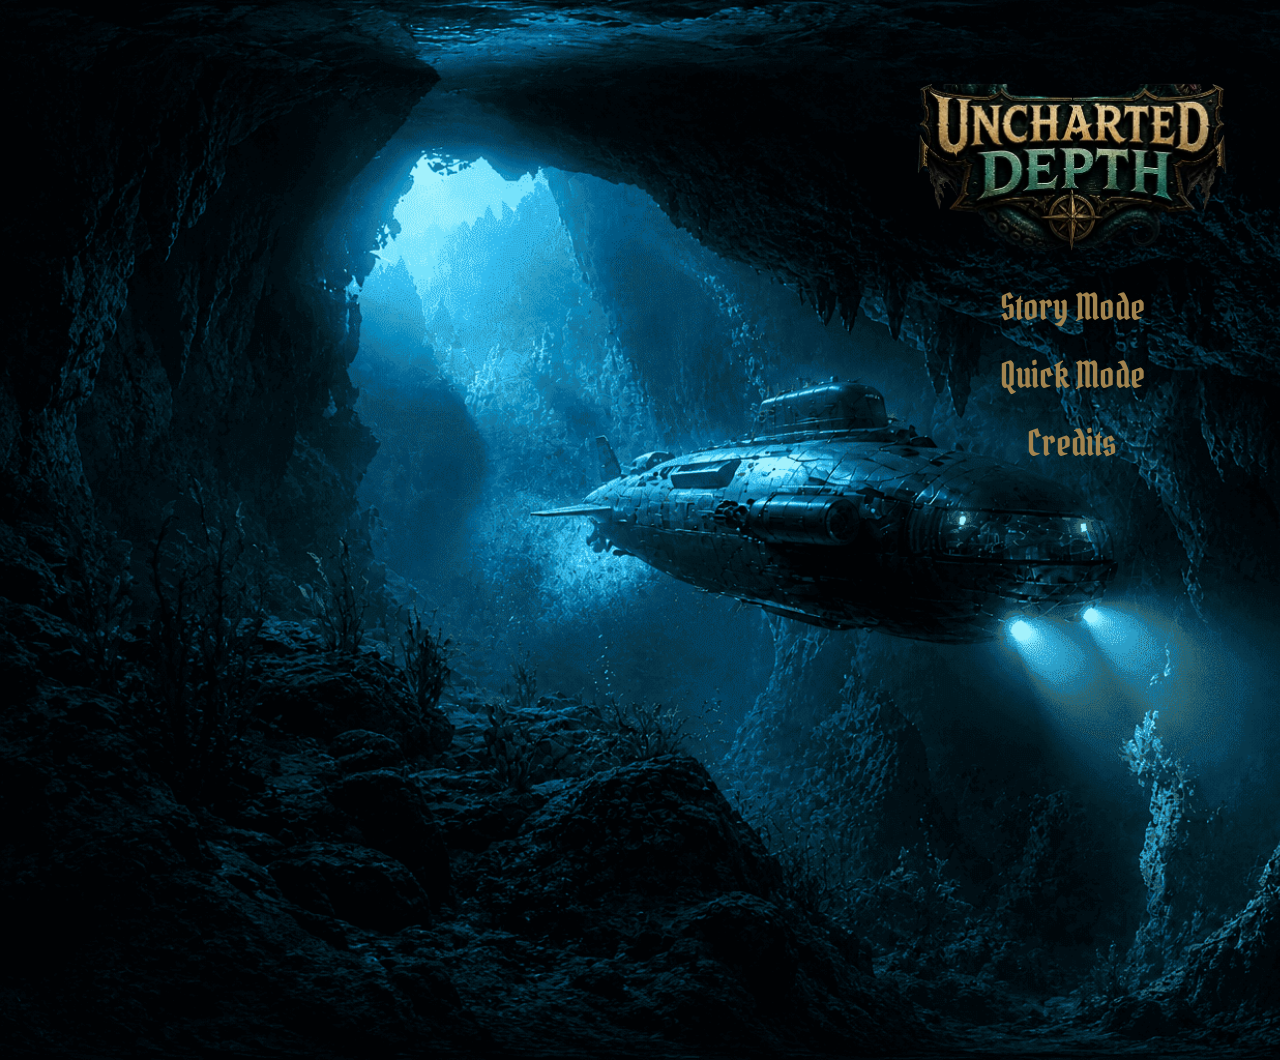
<file: index.html>
<!DOCTYPE html>
<html lang="en">

<head>
    <meta charset="UTF-8">
    <meta name="viewport" content="width=device-width, initial-scale=1.0">
    <link rel="stylesheet" href="common.css">
    <link rel="stylesheet" href="LinusS/landingPage.css">
    <link rel="stylesheet" href="SaraB/winRatePage.css">
    <link rel="stylesheet" href="SaraK/comparePage.css">
    <title>Uncharted Depth</title>
</head>

<body>

    <audio id="waveSound" src="./audioFile/WaveSound.mp3"></audio>
    <audio id="subSound" src="./audioFile/SubmarineSonar.mp3"></audio>
    <audio id="pirateStoryPart1" src="./audioFile/audio_part1.mp3"></audio>
    <audio id="pirateStoryPart2" src="./audioFile/audio_part2.mp3"></audio>

    <main id="firstPage" class="">
        <div id="firstPageItemContainer">
            <img id="firstPageLogo" src="./images/Logo.png" alt="">
            <button id="storyModeButton" class="firstPageButtons title">Story Mode</button>
            <button id="quickModeButton" class="firstPageButtons title">Quick Mode</button>
            <button id="creditsButton" class="firstPageButtons title">Credits</button>
        </div>
    </main>



    <main id="storyPage" class="hide">
        <div id="pirateSkull">
            <img src="./images/pirateFace.png" alt="" class="pirateSkull">
            <img src="./images/pirateJaw.png" alt="" class="pirateJaw animation" id="skullJaw1">
        </div>
        <div class="storyText" id="storyTextPart1"></div>
        <div id="continueStoryContainer">
            <button id="continueButtonStory" class="firstPageButtons title hide">Continue</button>
        </div>
    </main>

    <main id="portalPage" class="hide">
        <div id="pirateSkull">
            <img src="./images/pirateFace.png" alt="" class="pirateSkull">
            <img src="./images/pirateJaw.png" alt="" class="pirateJaw animation" id="skullJaw2">
        </div>
        <div class="storyText" id="storyTextPart2"></div>
        <button id="portalPageGlow"></button>
    </main>

    <main id="landingPageContainer" class="hide">
        <h4 id="creatureText">Top 5 Creatures of All Time </h4>
        <button id="comparePageButton">View and Compare All Creatures</button>
        <div id="topSectionLandingPage">
            <div id="containerAllMonstersBoxLanding">
            </div>
            <div id="specialtyContainer">
                <div id="monsterPic">
                    <img src="./images/smallPicBorder.svg" id="smallPicBorder" style="display: none;">
                    <img src="./images/Line 4.svg" id="smallLine" style="display: none;">
                    <div class="cropBox"></div>
                    <p id="rankMonsterName"></p>
                    <img src="./images/glassGlobe.png" alt="">
                    <div id="smallMonsterPic"></div>
                </div>
                <div id="rates">
                    <div id="monsterRanking" class="child"></div>
                    <div id="specialty" class="child"></div>
                    <div id="winRate" class="child"></div>
                </div>
            </div>

        </div>


        <div id="bottomSectionLandingPage">
            <div id="scoreboardContainer">
                <div id="disciplineButtons">
                    <button class="disciplineButton title" id="fightingDiscipline"
                        data-disciplineid="5">Fighting</button>
                    <button class="disciplineButton title" id="raceDiscipline" data-disciplineid="4">Race</button>
                    <button class="disciplineButton title" id="hidenseekDiscipline" data-disciplineid="3">Hide n
                        Seek</button>
                    <button class="disciplineButton title" id="mazeDiscipline" data-disciplineid="1">Maze</button>
                    <button class="disciplineButton title" id="huntDiscipline" data-disciplineid="2">Hunt</button>
                    <button class="disciplineButton title" id="coachesImpactButton">Coaches Impact &nbsp;></button>
                </div>
                <div id="scoreboardBottomSection">
                    <div id="scoreboardSeasonContainer">
                        <p class="text">Seasons</p>
                        <div id="scoreboardScrollContainer">
                            <button class="seasonButton title" id="season1Landing" data-currentseason="1">1</button>
                            <button class="seasonButton title" id="season2Landing" data-currentseason="2">2</button>
                            <button class="seasonButton title" id="season3Landing" data-currentseason="3">3</button>
                            <button class="seasonButton title" id="season4Landing" data-currentseason="4">4</button>
                            <button class="seasonButton title" id="season5Landing" data-currentseason="5">5</button>
                            <button class="seasonButton title" id="season6Landing" data-currentseason="6">6</button>
                            <button class="seasonButton title" id="season7Landing" data-currentseason="7">7</button>
                            <button class="seasonButton title" id="season8Landing" data-currentseason="8">8</button>
                            <button class="seasonButton title" id="season9Landing" data-currentseason="9">9</button>
                            <button class="seasonButton title" id="season10Landing" data-currentseason="10">10</button>
                        </div>

                    </div>
                    <div id="scoreboardStatsContainer">
                        <div id="scoreboardListingTitles">
                            <div class="text">Placement</div>
                            <div class="text">Creature</div>
                            <div class="text">Points</div>
                        </div>
                        <div id="creatureScoreboardStats">
                        </div>
                    </div>
                </div>
            </div>
    </main>


    <main id="comparePage" class="hide">
        <img src="./images/backArrow.png" id="backArrowCompare" class="backArrow" alt="">
        <div id="containerParticipants">

            <h2 class="containerTitle">Participants

            </h2>
            <input type="text" id="inputIdField" placeholder="Search Monster Id">


            <div id="containerAllMonstersBox">
            </div>

            <div id="containerButtons">
                <button class="buttonParticipants" id="clearSelectionButton">Clear Selection</button>
                <button class="buttonParticipants" id="selectRandomButton">Select Random</button>
            </div>
        </div>


        <div id="containerGraphs">
            <h2 class="containerTitle">Skill Points</h2>

            <div id="searchBars">

                <select name="seasonsDropDown" id="seasonsDropDown">
                    <option value="">--Choose a season--</option>
                    <option value="season1">Season 1</option>
                    <option value="season2">Season 2</option>
                    <option value="season3">Season 3</option>
                    <option value="season4">Season 4</option>
                    <option value="season5">Season 5</option>
                    <option value="season6">Season 6</option>
                    <option value="season7">Season 7</option>
                    <option value="season8">Season 8</option>
                    <option value="season9">Season 9</option>
                    <option value="season10">Season 10</option>
                </select>

                <button id="compareButton">Compare Creatures</button>
            </div>

            <div id="skillDistrubution">
                <h3 class="graphTitle">Skill Distribution. The center represent 10 skill points and the outermost 20.
                    Each growing circle is +2 points</h3>
                <div id="radarChartContainer" class=""></div>
            </div>
            <div id="pointsDistrubution">
                <h3 class="graphTitle">Point Distribution is measured as the average score a participant achieves
                    throughout a
                    season</h3>
            </div>


        </div>
    </main>

    <main id="coachGraphPage" class="hide">
        <img src="./images/backArrow.png" id="coachBackArrow" class="backArrow" alt="">
        <div id="coachInfoText">
            <h2>Coaching Impact Overview</h2>
            <p>- The graph shows how coaches perform based on the average points earned by their participants across different events, while the color indicates which skill they coach best in.
                <br>- The points for each placement in an event are shown under the graph.</p>
        </div>
        <div id="skillInfo">
        </div>
        <div id="skillColorsContainer"></div>
        <div id="coachGrafButtonContainer">
            <select id="seasonSelect"></select>
            <select id="eventSelect"></select>
        </div>
        <div id="chart"></div>
        <div id="placementInfo">
            <h4>Point Placement System:</h4>
            <p>1st = 15 pts,&nbsp;&nbsp;&nbsp;&nbsp;2nd = 10 pts,&nbsp;&nbsp;&nbsp;&nbsp;3rd = 6
                pts,&nbsp;&nbsp;&nbsp;&nbsp;4th = 3 pts,&nbsp;&nbsp;&nbsp;&nbsp;5th = 1 pt</p>
        </div>
    </main>

    <main id="creditsPage" class="hide">
        <img src="./images/backArrow.png" id="backArrowCredits" class="backArrow" alt="">


        <div id="containerCredits">

            <h1>Credits</h1>

            <div class="textDiv">
                <h2>Lead designer</h1>
                    <p>Ahmet Börütecne</p>
            </div>
            <div class="textDiv">
                <h2>Designer</h1>
                    <p>Sara Karlsson</p>
                    <p>Sara Boughiout </p>
                    <p>Linus Strandberg</p>
            </div>
            <div class="textDiv">
                <h2>Lead programmer</h1>
                    <p>Erik Pineiro</p>
            </div>
            <div class="textDiv">
                <h2>Programmers </h1>
                    <p>Sara Karlsson</p>
                    <p>Sara Boughiout </p>
                    <p>Linus Strandberg</p>
            </div>

            <div class="textDiv">
                <h2>Fika Manager </h1>
                    <p>Linus Strandberg</p>
            </div>
        </div>

    </main>



    <script src="d3.v7.min.js"></script>
    <script src="Frontend/dataset.v2.js"></script>
    <script src="SaraK/saraK.js"></script>
    <script src="LinusS/linus.js"></script>
    <script src="SaraB/saraB.js"></script>
</body>

</html>
</file>
<file: common.css>
.hide {
    display: none !important;
}


@font-face {
    font-family: "titleFont";
    src: url(../Fonts/Pirata_One/PirataOne-Regular.ttf);
}

@font-face {
    font-family: "textFont";
    src: url(../Fonts/Piazzolla/Piazzolla-VariableFont_opsz\,wght.ttf);
}

.title {
    font-family: titleFont;
    font-size: 18px;
}

.text {
    font-family: textFont;
}

#continueStoryContainer{
    display: flex;
    justify-content: end;
    align-items: end;
    box-sizing: border-box;
    padding: 40px;
    width: 100%;
}

#radarChartContainer {
    display: flex;
    flex: 1;
    justify-content: center;
    align-items: center;
}

#portalPageGlow {
    background-position: center;
    background-size: cover;
    background-color: transparent;
    position: sticky;
    border: 0;
    border-radius: 80%;

    height: 43%;
    width: 15%;

    top: 50%;
    left: 44%;

}

#portalPageGlow:hover {
    background-image: url("./images/EllipsePortal.png");
    cursor: pointer;
}
</file>
<file: LinusS/landingPage.css>
body {
    display: flex;
    margin: 0;
    height: 100vh;
}

@keyframes fadePageToBlack {
    0% {
        filter: brightness(1);
    }

    100% {
        filter: brightness(0);
    }
}

@keyframes fadePageToNormal {
    0% {
        filter: brightness(0);
    }

    100% {
        filter: brightness(1);
    }
}

.fadePageBlack {
    animation: fadePageToBlack 5s ease-in forwards;
}

.fadeToNormal {
    animation: fadePageToNormal 5s ease-out forwards;
}

#firstPage {
    background-image: url("../images/SubFinish2.png");

    background-size: cover;

    min-height: 100vh;
    width: 100%;
    font-family: titleFont;
    padding: 80px 40px;
    display: flex;
    justify-content: end;

}

#firstPageLogo {
    width: 336px;
    height: 183px;
    display: block;
}

.firstPageButtons {
    color: #A2844F;
    font-size: 36px;
    font-weight: 400;
    background: none;
    border: 0;
}

.firstPageButtons:hover {
    cursor: pointer;
    background-color: #6D3A1847;
}

#firstPageItemContainer {

    display: flex;
    flex-direction: column;
    width: 336px;
    gap: 20px;
}

#landingPageContainer {
    padding: 10px;
    box-sizing: border-box;
    min-height: 100vh;
    width: 100%;

    display: flex;
    flex-direction: column;
    gap: 6vh;

    background-image: url("../images/landingPageBackground2.png");
    background-size: cover;
}

#topSectionLandingPage {
    height: 34vh;
    display: flex;
    justify-content: space-between;
    margin-bottom: 20px;
    margin-top: 10px;
}

#bottomSectionLandingPage {
    height: 48vh;
    width: 50%;
    background-image: url("../images/scoreaboardBackground.png");
    background-position: center;
    background-size: cover;
    padding: 20px;
    box-sizing: border-box;
    border-radius: 20px;
    margin-top: 30px;
    margin-left: auto;
}

#disciplineButtons {
    display: flex;
    gap: 20px;
    height: 10%;
    margin-bottom: 20px;
}

.disciplineButton {
    flex-grow: 1;
    height: 100%;
    border: 1px solid #A2844F;
    border-radius: 5px;
    color: white;
    background-color: #0B1422;
}

.disciplineButton:hover {
    cursor: pointer;
    opacity: 0.5;
}

#calcRatesButton {
    background-color: #A2844F;
    color: #0B1422;
}

#scoreboardContainer {
    height: 100%;
    box-sizing: border-box;
    display: flex;
    flex-direction: column;
}

#scoreboardBottomSection {
    display: flex;
    flex: 1;
    min-height: 0;
}

#scoreboardSeasonContainer {
    width: calc((100% - 100px) / 6);
    display: flex;
    flex-direction: column;
    align-items: center;
    padding: 10px;
    gap: 2.5%;
    background-color: #0B1422;
    border: 1px solid #A2844F;
    border-radius: 5px;
    min-height: 0;
}

#scoreboardScrollContainer {
    display: flex;
    flex-direction: column;
    width: 100%;
    gap: 10px;
    overflow-y: scroll;
    padding: 10px;
}

#scoreboardSeasonContainer p {
    padding: 0px 0px 5px 0px;
    margin: 0px;
    color: #A2844F;
    border-bottom: 1px solid #A2844F;

}

#scoreboardStatsContainer {
    width: 100%;
    display: flex;
    flex-direction: column;
    min-height: 0;
}

#scoreboardListingTitles {
    display: flex;
    justify-content: space-between;
    color: #A2844F;
    margin: 10px 50px 30px 50px;
    padding-bottom: 20px;
    border-bottom: 1px solid #A2844F;
}

.seasonButton {
    width: 100%;
    box-sizing: border-box;
    background-color: #0B1422;
    color: white;
    border: 1px solid #A2844F;
    flex-grow: 1;
    border-radius: 5px;
}

.seasonButton:hover {
    cursor: pointer;
    opacity: 0.5;
}

#creatureScoreboardStats {
    display: flex;
    flex-direction: column;
    min-height: 0;
    overflow-y: scroll;
    flex: 1;
}

.creatureScoreboard {
    display: flex;
    color: white;
    justify-content: space-between;
    margin: 0px 50px 30px 50px;
    padding-bottom: 20px;
    border-bottom: 1px solid #A2844F33;
}

.creatureScoreboard p {
    margin: 0;
    font-size: 16px;
    font-weight: 400;
}


#portalPage {
    width: 100%;
    height: 100vh;
    background-image: url("../images/Portals.png");
    background-size: cover;
    background-position: center;
    background-repeat: no-repeat;

}


#pirateSkull {
    position: relative;
    z-index: 10000;
}

.pirateSkull {
    position: relative;
    width: 202px;
    height: 189px;
}

.pirateJaw {
    position: absolute;
    width: 70px;
    top: 110px;
    left: 62px;

}

.animation {
    animation: MoveJaw 0.15s infinite ease-in-out alternate;
}

@keyframes MoveJaw {
    from {
        top: 110px;
    }

    to {
        top: 115px;
    }

}

.storyText {
    position: absolute;
    background-color: rgba(68, 99, 96, 0.80);
    color: white;
    width: 1200px;
    border: 2px solid white;
    border-radius: 5px;
    padding: 15px 15px 15px 50px;
    top: 60px;
    left: 130px;

}

.clickedDisciplineAndButton {
    color: #FFA300;
    background-color: #00173A;
    border: 1px solid #FFA300;
    box-shadow: 0 0 5px white;
}



#topCreatureStats {
    display: flex;
    justify-content: flex-end;

}

#specialtyContainer {
    height: 234px;
    width: 500px;
    border-radius: 20px;
    display: grid;
    overflow: hidden;
    grid-template-columns: 1fr 1fr;
    border: 5px solid #896241
}

#monsterPic {
    background: rgba(11, 20, 34, 0.76);
}

#rates {
    background-image: url(../images/scoreaboardBackground.png);
    background-position: center;
    background-repeat: no-repeat;
    background-size: cover;
    background-color: green;
    display: grid;
    grid-template-rows: 1fr 80px 1fr;
}

#rates div {
    border-bottom: 2px solid #896241
}
</file>
<file: SaraB/winRatePage.css>
#specialtyContainer {
    height: 320px;
    width: 500px;
    border-radius: 20px;
    display: grid;
    overflow: hidden;
    grid-template-columns: 280px 220px;
    border: 5px solid #896241
    
}

#monsterPic {
    background: rgba(11, 20, 34, 0.76);
}

#containerAllMonstersBoxLanding{
    display: flex;
    gap: 20px;
    margin-right: 20px;
}

#rates{
    background-image: url(../images/scoreaboardBackground.png);
    background-position: center;
    background-repeat: no-repeat;
    background-size: cover;
    display: grid;
    grid-template-rows: 1fr 60px 1fr;
    border-left: 2px solid #896241;
}

#rates div{
    border-bottom: 2px solid #896241
}


#monsterRanking{
    position: relative;
}
.child{
    display: flex;
    align-items: center;
    color: white;
    justify-content: space-between;
    padding: 0 15px 0 15px;

}

.child p{
    color: rgba(250, 223, 138, 0.60);
    font-size: 20px;
    font-style: normal;
    font-weight: 700;
    line-height: 30px;
}

.child img{
    width: 110px;
    position: relative;
    filter: drop-shadow(-1px -1px 10px rgba(223, 182, 85, 0.56));
}

#smallRanking{
      font-size: 16px;
      position: absolute;
      top: 34px;
      left: 146px;
      color: white;
}

#monsterPic{
    display: flex;
    flex-direction: column;
    justify-content: flex-end;
    align-items: center;
    position: relative;
}

#monsterPic p{
    color: #C2AD89;
    text-align: center;
    font-size: 26px;
    font-weight: 700;

}

#smallMonsterPic img{
    position: absolute;
    width: 90px;
    bottom: 70px;
    left: 93px;
}



div #winRate {
    flex-direction: column;
    align-self: center;
    border-bottom: 0px;
}

#winRate p {
    margin: 0;
    margin-bottom: 10px;
    font-size: 12px;
}

#procentualRate {
    font-size: 30px !important;
}

.cropBox{
    width: 85px;
    height: 70px;

    overflow: hidden;
    position: relative;

    border-radius: 3px;
    left: 79px;
}

.cropBox img{
    position: absolute;
    width: 200px;
    top: -60px;
    left: -30px;
}

#rankMonsterName{
    font-family: titleFont;
    position: absolute;
    top: 10px;
    left: 10px;
}

#smallPicBorder{
    position: absolute;
    height: 72px;
    top: 49px;
    right: 17px;
    z-index: 100000;
}


#smallLine{
    position: absolute;
    top: 100px;
    left: 150px;
}

.rankingText {
    color: white !important;
}

#chart svg {
    margin-top: 200px;
}

.selectC {
    width: 170px;
    height: 54px;
    border-radius: 10px;
    border: 2px solid #A2844F;
    background: #051922;
    color: #C2AD89;
    padding: 0 12px;

    font-family: Piazzolla;
    font-size: 20px;
    font-style: normal;
    font-weight: 500;
    line-height: normal;
}

#coachGrafButtonContainer{
    display: flex;
    position: absolute;
    left: 950px;
    top: 50px;
    gap: 15px;

}


#coachGraphPage {
    width: 100vw;
    min-height: 100vh;

    background-image: url("../images/coachGrafBackgroundPic.png");
    background-size: cover;
    background-position: center;
    background-repeat: no-repeat;

    display: flex;
    flex-direction: column;
}

#coachInfoText{
    position: absolute;
    color: #C2AD89;
    left: 180px;
    top: 50px;
}

#coachInfoText p{
    margin-top: 25px;
}

#placementInfo{
    margin-left: 200px;
    color: #C2AD89;

}

#placementInfo h4{
    margin-top: 0;
}

#containerAllMonstersBoxLanding{
    background: rgba(11, 20, 34, 0.76);
    padding: 50px 20px 40px 20px;
    border-radius: 20px;
    height: 250px;

}

#comparePageButton{
    position: absolute;
    top: 305px;
    left: 350px;


    width: 254px;
    height: 31px;
    padding: 0 15px;

    font-family: textfont;
    border-radius: 5px;
    border: 1px solid #A2844F;
    background: #040E16;
    color: #C2AD89
}

#comparePageButton:hover{
    cursor: pointer;
    opacity: 0.6;
}

#creatureText{
    font-family: titleFont;
    position: absolute;
    color: #C2AD89;

    font-weight: 300;
    left: 35px;
    top: 15px;

}

#skillInfo{
  position: absolute;
  color: white;
  right: 205px;
  top: 180px;
  font-size: 20px;
  font-weight: 800;
  color: white;
}

#skillColorsContainer{
    position: absolute;
    right: 340px;
    top: 290px;
}

.skillColorCircle {
    height: 20px;
    width: 20px;
    border-radius: 50%;
}

#skillColorsContainer p{
    color: white;
    margin: 0;
}

.skillskillDiv{
    display: flex;
    gap: 10px;
    margin-top: 10px;
}
</file>
<file: SaraK/comparePage.css>
@font-face {
    font-family: "titleFont";
    src: url(../Fonts/Pirata_One/PirataOne-Regular.ttf);
}

@font-face {
    font-family: "textFont";
    src: url(../Fonts/Piazzolla/Piazzolla-VariableFont_opsz\,wght.ttf);
}

body {
    background-color: #2c4043;
}


#storyPage {
    background-image: url(../images/PiarteShip.png);
    height: 100vh;
    width: 100vw;
    background-size: cover;
    background-position: center;
    background-repeat: no-repeat;
    display: flex;
}

#storyDiv {
    background-color: #446360;
    opacity: 80%;
    border: 1px solid white;
    margin-top: 30px;
    margin-left: 30px;
    width: 40%;
    color: white;
    padding-left: 10px;
}

#storyText {
    font-family: textFont;
}

/* /////// */


body {
    margin: 0;
}

#comparePage {
    display: flex;
    flex-direction: row;
    background-image: url(../images/landingPageBackground.png);
    background-size: cover;
    min-height: 100vh;
    background-color: rgba(47, 65, 67, 0.7);
    background-blend-mode: lighten;
    padding: 10px 40px;
    width: 100%;
    overflow: scroll;
}

.backArrow {
    height: 20px;
    position: absolute;
    left: 20px;
    top: 20px;
    z-index: 9999;
}

#containerParticipants {
    display: flex;
    flex-direction: column;
    gap: 20px;
    width: 50%;
    height: 100%;
}

#inputIdField {
    width: 200px;
    padding: 5px;
    border-radius: 5px;
    background-color: #446360;
    color: black;
    opacity: 80%;
    border: solid 2px #2a3d3b;
}

#containerAllMonstersBox {
    display: flex;
    flex-wrap: wrap;
    overflow: scroll;
    gap: 15px;
    height: 100%;
}

.chosenMonsterCard {
    border: solid 2px #5E9F99;
    border-radius: 15px;
    box-shadow: 0 0 4px #5E9F99
}

.monsterCard {
    background-image: url(../images/monsterCard.png);
    background-size: cover;
    width: 153px;
    height: 218px;
    display: flex;
    justify-content: center;
    align-items: center;
    box-sizing: border-box;
}

.monsterCard:hover {
    opacity: 0.6;
    cursor: pointer;
}

#colorBar1 {
    height: 10px;
    width: 10px;
}

.containerTitle {


    font-size: 34px;
    color: #C2AD89;
    font-family: titleFont;
    margin: 0;
    margin-left :20px;
}

#containerButtons {

    gap: 15px;
    display: flex;
}

.buttonParticipants {
    border: 2px solid #A2844F;
    border-radius: 10px;
    padding: 10px;
    background-color: #051922;
    color: #C2AD89;
    font-size: 20px;
}

.buttonParticipants:hover {
    background-color: #092a39;

}


/* *********************  */
#containerGraphs {
    width: 50%;
    display: flex;
    flex-direction: column;
    gap: 10px;
}

#skillDistrubution {
    height: 400px;
    width: 100%;
    border-radius: 10px;
    color: #C2AD89;
    background-image: url("../images/creditsPage.png");
}


#pointsDistrubution {
    /* height: 400px; */
    height: 400px;
    width: 100%;
    background-image: url("../images/creditsPage.png");
    border-radius: 10px;
    color: #C2AD89;
}

.graphTitle {
    color: #C2AD89;
    padding-left: 20px;
}


#creditsPage {
    background-image: url(../images/creditsPage.png);
    height: 100vh;
    width: 100vw;
    background-size: cover;
    background-position: center;
    background-repeat: no-repeat;
}

#containerCredits {
    display: flex;
    flex-direction: column;
    justify-content: center;
    align-items: center;
    color: white;
    position: fixed;
    width: 100%;
    overflow: hidden;
    /* starta under skärmen */
    bottom: -100%;

    animation: scrollCredits 20s linear forwards;

}


@keyframes scrollCredits {
    from {
        bottom: -100%;
    }

    to {
        bottom: 100%;
    }
}


#containerCredits h1 {
    font-family: "titleFont";
    color: #A2844F;
    font-size: 50px;
}

.textDiv {
    display: flex;
    flex-direction: column;
    justify-content: center;
    align-items: center;
}

.textDiv h2 {

    font-family: "titleFont";
    color: #A2844F;
    margin-bottom: 7px;


}

.textDiv p {
    font-family: "textFont";
}

.monsterCard {
    display: flex;
    flex-direction: column;
    gap: 5px;
}

.monsterName {
    color: #C2AD89;
    font-family: titleFont;
    font-size: 20px;
}

.monsterImage {
    height: 80px;
}

.colorLine {
    height: 5px;
    width: 70%;

}

.idName {
    color: #C2AD89;
    font-family: textFont;
    margin: 10px;
}

.hideCard {
    display: none;
}

#searchBars {
    display: flex;
    gap: 20px;
}

#seasonsDropDown {
    padding: 3px;
    width: 200px;
    padding: 5px;
    border-radius: 5px;
    background-color: #446360;
    color: black;
    opacity: 80%;
    border: solid 2px #2a3d3b;
}

#compareButton {
    padding: 3px;
    width: 200px;
    padding: 5px;
    border-radius: 5px;
    background-color: #446360;
    color: black;
    opacity: 80%;
    border: solid 2px #2a3d3b;
}

#compareButton:hover {
    background-color: #3b5552;
    cursor: pointer;
}
</file>
